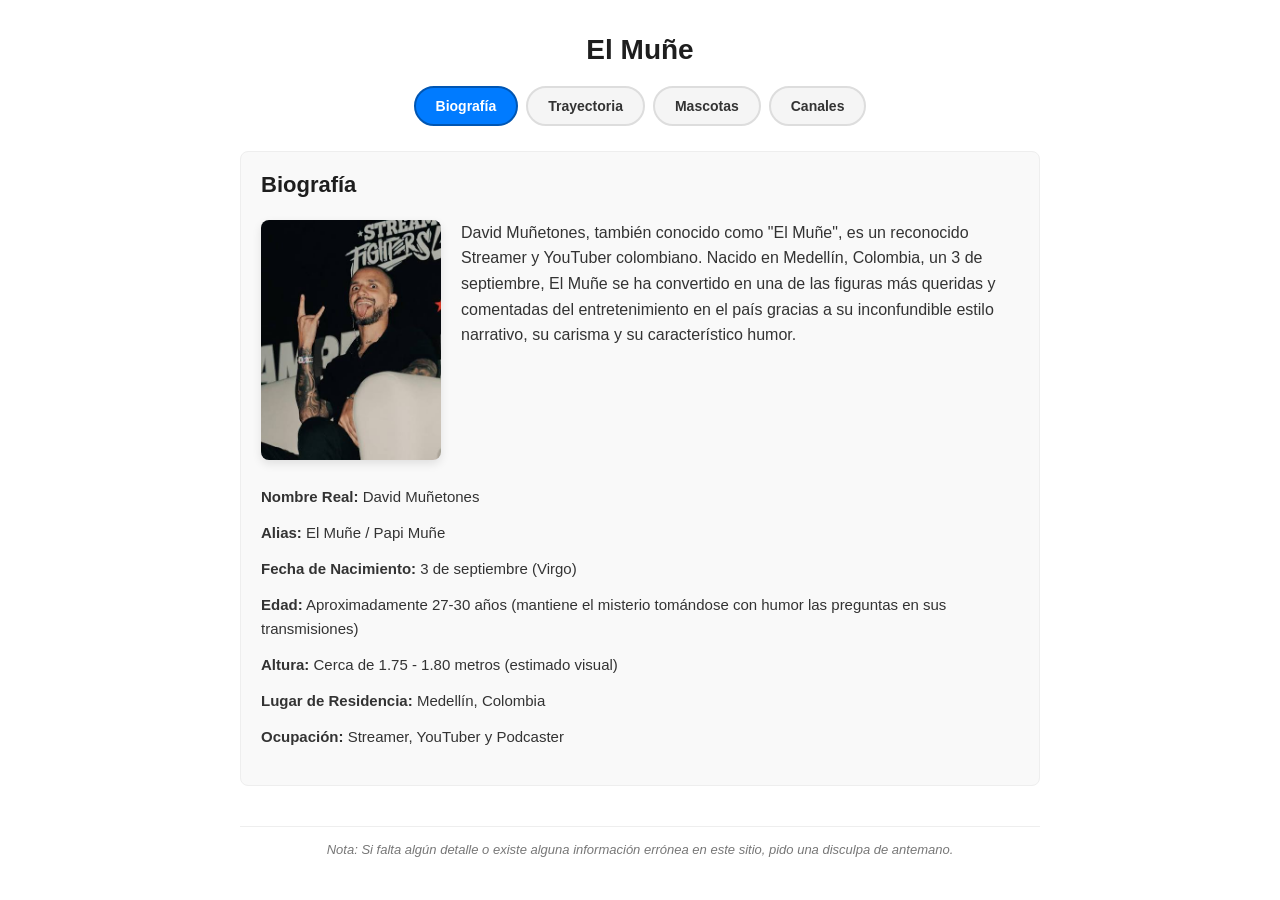
<file: index.html>
<!DOCTYPE html>
<html lang="es">
<head>
    <meta charset="UTF-8">
    <meta name="viewport" content="width=device-width, initial-scale=1.0">
    <title>El Muñe</title>
    <link rel="stylesheet" href="el_mune.css">
</head>
<body>

    <div class="tarjeta-pagina">
        <h1>El Muñe</h1>
        
        <input type="radio" id="tab-biografia" name="pestanas" checked>
        <input type="radio" id="tab-trayectoria" name="pestanas">
        <input type="radio" id="tab-mascotas" name="pestanas">
        <input type="radio" id="tab-canales" name="pestanas">

        <div class="contenedor-botones">
            <label for="tab-biografia" class="btn-categoria lbl-biografia">Biografía</label>
            <label for="tab-trayectoria" class="btn-categoria lbl-trayectoria">Trayectoria</label>
            <label for="tab-mascotas" class="btn-categoria lbl-mascotas">Mascotas</label>
            <label for="tab-canales" class="btn-categoria lbl-canales">Canales</label>
        </div>

        <div class="contenedor-texto">
            <div class="contenido Biografia">
                <h3>Biografía</h3>
                <div class="seccion-flexible">
                    <img src="elmun.png" alt="David Muñetones" class="imagen-lado">
                    <div>
                        <p>David Muñetones, también conocido como "El Muñe", es un reconocido Streamer y YouTuber colombiano. Nacido en Medellín, Colombia, un 3 de septiembre, El Muñe se ha convertido en una de las figuras más queridas y comentadas del entretenimiento en el país gracias a su inconfundible estilo narrativo, su carisma y su característico humor.</p>
                    </div>
                </div>
                
                <ul class="lista-datos">
                    <li><strong>Nombre Real:</strong> David Muñetones</li>
                    <li><strong>Alias:</strong> El Muñe / Papi Muñe</li>
                    <li><strong>Fecha de Nacimiento:</strong> 3 de septiembre (Virgo)</li>
                    <li><strong>Edad:</strong> Aproximadamente 27-30 años (mantiene el misterio tomándose con humor las preguntas en sus transmisiones)</li>
                    <li><strong>Altura:</strong> Cerca de 1.75 - 1.80 metros (estimado visual)</li>
                    <li><strong>Lugar de Residencia:</strong> Medellín, Colombia</li>
                    <li><strong>Ocupación:</strong> Streamer, YouTuber y Podcaster</li>
                </ul>
            </div>

            <div class="contenido trayectoria">
                <h3>Trayectoria Digital</h3>
                <div class="seccion-flexible">
                    <img src="trayectoria.png" alt="Trayectoria Digital" class="imagen-lado">
                    <div>
                        <h4>Inicios en YouTube (2019)</h4>
                        <p>David comenzó su camino en las plataformas digitales en marzo de 2019. En sus primeros años, experimentó con diferentes formatos de contenido que incluían vlogs, consejos de estilo, reseñas de comida y curiosidades. Su capacidad para conectar con el público paisa y contar historias cotidianas le permitió construir una audiencia sólida que hoy supera los 450,000 suscriptores en su canal <em>El Muñe</em> en YouTube.</p>
                        
                        <h4>El salto al Stream (Twitch y Kick)</h4>
                        <p>Con el auge de las transmisiones en vivo, "El Muñe" expandió su presencia a plataformas de streaming. Pasó por la época dorada del roleplay en videojuegos y el contenido de <em>Just Chatting</em> (Charlas). Actualmente, es Streamer Oficial de Kick, transmitiendo de forma constante en su canal <strong>Kick - @elmune</strong> donde reacciona a videos, interactúa con su chat y comparte debates en directo.</p>
                    </div>
                </div>
                
                <h4>El Éxito del "Anecdatario"</h4>
                <p>El verdadero sello de identidad de David es su sección llamada "Anecdatario". En este formato tipo podcast, relata con lujo de detalles e hilaridad historias de su pasado. Sus videos más icónicos y virales son aquellos donde narra sus vivencias prestando el servicio militar obligatorio en Colombia, explaining desde las dinámicas internas de los cuarteles hasta las anécdotas más absurdas que vivió con sus superiores y compañeros.</p>
            </div>

            <div class="contenido mascotas">
                <h3>Nuestras Mascotas</h3>
                <div class="perfil-mascota">
                    <h4>Luther (Martín Luther Cat)</h4>
                    <div class="seccion-flexible">
                        <img src="luther.png" alt="Martín Luther Cat" class="imagen-lado">
                        <div>
                            <p>Es el adorable gato negro de El Muñe. Este felino de pelaje completamente oscuro y ojos brillantes llegó a la vida del creador de contenido para ganarse tanto su cariño como el de sus seguidores.</p>
                            <p>Aunque es sumamente tierno, El Muñe ha compartido en sus redes que también es muy travieso, juguetón y mimoso, ya que constantemente lo interrumpe mientras trabaja o hace stream.</p>
                            <p><strong>El origen de su nombre:</strong> Su nombre es un divertido juego de palabras en honor al histórico líder activista estadounidense Martin Luther King Jr. (y al teólogo Martín Lutero), adaptándolo al mundo felino como un toque original y con mucha personalidad.</p>
                        </div>
                    </div>
                </div>
            </div>

            <div class="contenido canales">
                <h3>Canales y Redes Sociales</h3>
                <p>¡Sigue el contenido de El Muñe en todas sus plataformas oficiales!</p>
                <ul class="lista-canales">
                    <li><strong>YouTube (Canal Principal):</strong> <a href="https://youtube.com" target="_blank">El Muñe</a></li>
                    <li><strong>YouTube (Canal Secundario):</strong> <a href="https://youtube.comtones" target="_blank">El Muñetones</a></li>
                    <li><strong>Plataforma Kick (Directos):</strong> <a href="https://kick.com" target="_blank">Kick - @elmune</a></li>
                    <li><strong>TikTok:</strong> <a href="https://tiktok.com" target="_blank">@elmunetones</a></li>
                    <li><strong>Instagram:</strong> <a href="https://instagram.com" target="_blank">_elmune</a></li>
                </ul>
            </div>
        </div>

        <div class="nota-aclaracion">
            Nota: Si falta algún detalle o existe alguna información errónea en este sitio, pido una disculpa de antemano.
        </div>
    </div>

</body>
</html>
</file>
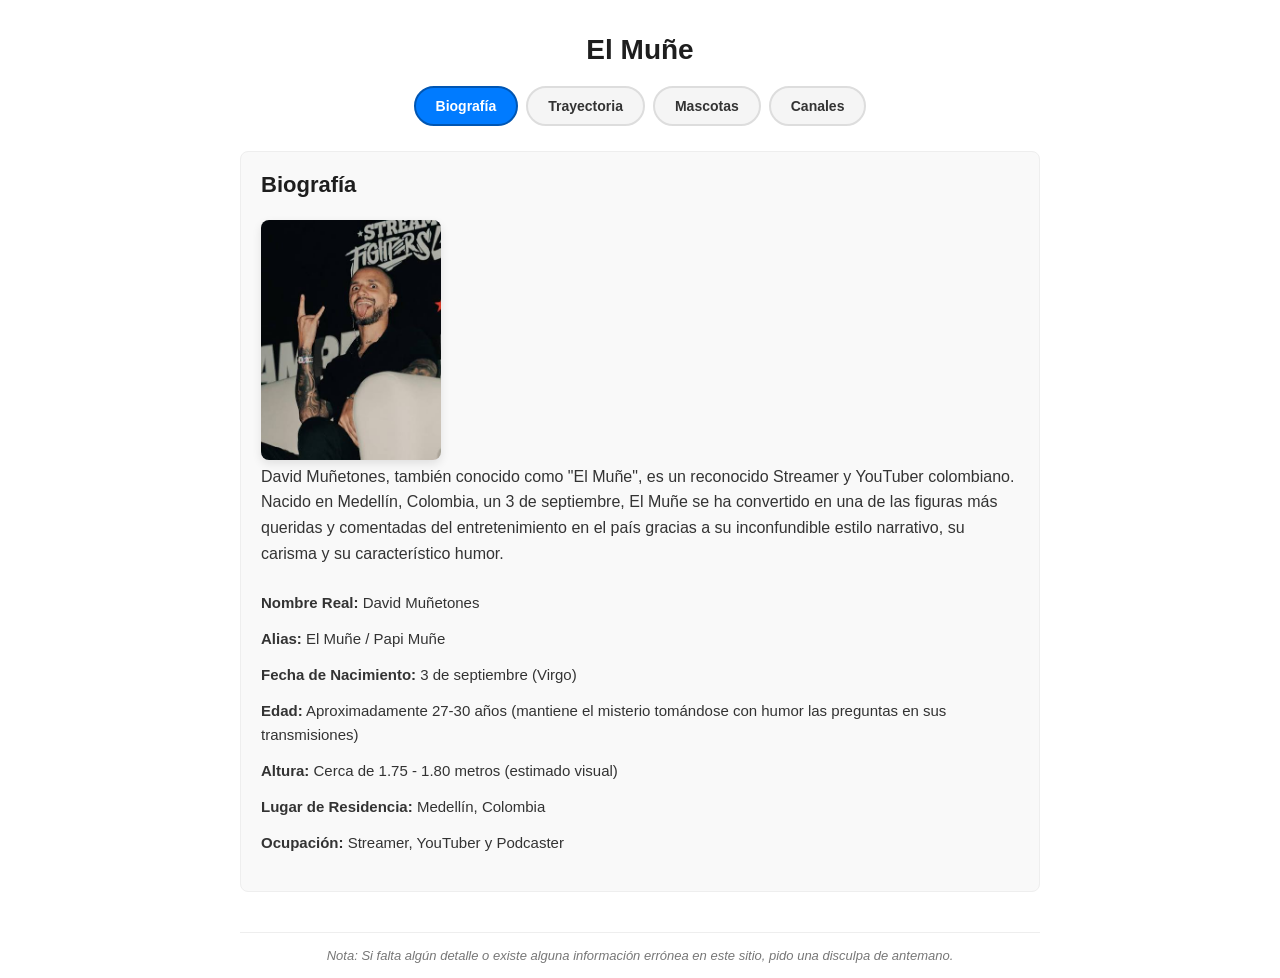
<file: el_mune.html>
<!DOCTYPE html>
<html lang="es">
<head>
    <meta charset="UTF-8">
    <title>El Muñe</title>
    <link rel="stylesheet" href="el_mune.css">
</head>
<body>

    <div class="tarjeta-pagina">
        <h1>El Muñe</h1>
        
        <input type="radio" id="tab-biografia" name="pestanas" checked>
        <input type="radio" id="tab-trayectoria" name="pestanas">
        <input type="radio" id="tab-mascotas" name="pestanas">
        <input type="radio" id="tab-canales" name="pestanas">

        <div class="contenedor-botones">
            <label for="tab-biografia" class="btn-categoria lbl-biografia">Biografía</label>
            <label for="tab-trayectoria" class="btn-categoria lbl-trayectoria">Trayectoria</label>
            <label for="tab-mascotas" class="btn-categoria lbl-mascotas">Mascotas</label>
            <label for="tab-canales" class="btn-categoria lbl-canales">Canales</label>
        </div>

        <div class="contenedor-texto">
            <div class="contenido Biografia">
                <h3>Biografía</h3>
                <img src="elmun.png" alt="David Muñetones" class="imagen-lado">
                <p>David Muñetones, también conocido como "El Muñe", es un reconocido Streamer y YouTuber colombiano. Nacido en Medellín, Colombia, un 3 de septiembre, El Muñe se ha convertido en una de las figuras más queridas y comentadas del entretenimiento en el país gracias a su inconfundible estilo narrativo, su carisma y su característico humor.</p>
                
                <ul class="lista-datos">
                    <li><strong>Nombre Real:</strong> David Muñetones</li>
                    <li><strong>Alias:</strong> El Muñe / Papi Muñe</li>
                    <li><strong>Fecha de Nacimiento:</strong> 3 de septiembre (Virgo)</li>
                    <li><strong>Edad:</strong> Aproximadamente 27-30 años (mantiene el misterio tomándose con humor las preguntas en sus transmisiones)</li>
                    <li><strong>Altura:</strong> Cerca de 1.75 - 1.80 metros (estimado visual)</li>
                    <li><strong>Lugar de Residencia:</strong> Medellín, Colombia</li>
                    <li><strong>Ocupación:</strong> Streamer, YouTuber y Podcaster</li>
                </ul>
            </div>

            <div class="contenido trayectoria">
                <h3>Trayectoria Digital</h3>
                <img src="trayectoria.png" alt="Trayectoria Digital" class="imagen-lado">
                
                <h4>Inicios en YouTube (2019)</h4>
                <p>David comenzó su camino en las plataformas digitales en marzo de 2019. En sus primeros años, experimentó con diferentes formatos de contenido que incluían vlogs, consejos de estilo, reseñas de comida y curiosidades. Su capacidad para conectar con el público paisa y contar historias cotidianas le permitió construir una audiencia sólida que hoy supera los 450,000 suscriptores en su canal <em>El Muñe</em> en YouTube.</p>
                
                <h4>El salto al Stream (Twitch y Kick)</h4>
                <p>Con el auge de las transmisiones en vivo, "El Muñe" expandió su presencia a plataformas de streaming. Pasó por la época dorada del roleplay en videojuegos y el contenido de <em>Just Chatting</em> (Charlas). Actualmente, es Streamer Oficial de Kick, transmitiendo de forma constante en su canal <strong>Kick - @elmune</strong> donde reacciona a videos, interactúa con su chat y comparte debates en directo.</p>
                
                <h4>El Éxito del "Anecdatario"</h4>
                <p>El verdadero sello de identidad de David es su sección llamada "Anecdatario". En este formato tipo podcast, relata con lujo de detalles e hilaridad historias de su pasado. Sus videos más icónicos y virales son aquellos donde narra sus vivencias prestando el servicio militar obligatorio en Colombia, explicando desde las dinámicas internas de los cuarteles hasta las anécdotas más absurdas que vivió con sus superiores y compañeros.</p>
            </div>

            <div class="contenido mascotas">
                <h3>Nuestras Mascotas</h3>
                
                <div class="perfil-mascota">
                    <h4>Luther (Martín Luther Cat)</h4>
                    <img src="luther.png" alt="Martín Luther Cat" class="imagen-lado">
                    <p>Es el adorable gato negro de El Muñe. Este felino de pelaje completamente oscuro y ojos brillantes llegó a la vida del creador de contenido para ganarse tanto su cariño como el de sus seguidores.</p>
                    
                    <p>Aunque es sumamente tierno, El Muñe ha compartido en sus redes que también es muy travieso, juguetón y mimoso, ya que constantemente lo interrumpe mientras trabaja o hace stream.</p>
                    
                    <p><strong>El origen de su nombre:</strong> Su nombre es un divertido juego de palabras en honor al histórico líder activista estadounidense Martin Luther King Jr. (y al teólogo Martín Lutero), adaptándolo al mundo felino como un toque original y con mucha personalidad.</p>
                </div>
            </div>

            <div class="contenido canales">
                <h3>Canales y Redes Sociales</h3>
                <p>¡Sigue el contenido de El Muñe en todas sus plataformas oficiales!</p>
                
                <ul class="lista-canales">
                    <li><strong>YouTube (Canal Principal):</strong> <a href="https://youtube.com" target="_blank">El Muñe</a></li>
                    <li><strong>YouTube (Canal Secundario):</strong> <a href="https://youtube.comtones" target="_blank">El Muñetones</a></li>
                    <li><strong>Plataforma Kick (Directos):</strong> <a href="https://kick.com" target="_blank">Kick - @elmune</a></li>
                    <li><strong>TikTok:</strong> <a href="https://tiktok.com" target="_blank">@elmunetones</a></li>
                    <li><strong>Instagram:</strong> <a href="https://instagram.com" target="_blank">_elmune</a></li>
                </ul>
            </div>
        </div>

        <div class="nota-aclaracion">
            Nota: Si falta algún detalle o existe alguna información errónea en este sitio, pido una disculpa de antemano.
        </div>
    </div>

</body>
</html>
</file>
<file: el_mune.css>
body {
    background-color: #ffffff;
    margin: 0;
    padding: 15px;
    font-family: Arial, sans-serif;
    box-sizing: border-box;
}

*, *:before, *:after {
    box-sizing: inherit;
}

.tarjeta-pagina {
    width: 100%;
    max-width: 800px;
    margin: 0 auto;
}

h1 {
    text-align: center;
    color: #1e1e1e;
    margin-bottom: 20px;
    font-size: 28px;
}

input[type="radio"] {
    display: none;
}

.contenedor-botones {
    display: flex;
    justify-content: center;
    gap: 8px;
    margin-bottom: 25px;
    flex-wrap: wrap;
}

.btn-categoria {
    background-color: #f5f5f5;
    color: #333;
    border: 2px solid #ddd;
    padding: 10px 14px;
    font-size: 14px;
    font-weight: bold;
    border-radius: 25px;
    cursor: pointer;
    transition: all 0.3s ease;
    user-select: none;
    flex-grow: 1;
    text-align: center;
}

@media (min-width: 600px) {
    .btn-categoria {
        flex-grow: 0;
        padding: 10px 20px;
    }
}

.btn-categoria:hover {
    background-color: #007BFF;
    color: white;
    border-color: #0056b3;
}

.contenedor-texto {
    margin-top: 20px;
    padding: 20px;
    border-radius: 8px;
    background-color: #f9f9f9;
    text-align: left;
    border: 1px solid #eee;
    width: 100%;
}

.seccion-flexible {
    display: flex;
    flex-direction: column;
    align-items: center;
    gap: 20px;
    width: 100%;
}

.imagen-lado {
    width: 100%;
    max-width: 180px;
    height: auto;
    border-radius: 8px;
    box-shadow: 0 4px 10px rgba(0,0,0,0.1);
}

@media (min-width: 650px) {
    .seccion-flexible {
        flex-direction: row; 
        align-items: flex-start;
    }
}

.contenedor-texto p {
    line-height: 1.6;
    margin: 0 0 15px 0;
    color: #333;
    font-size: 16px;
}

.contenedor-texto h3 {
    color: #1e1e1e;
    margin-top: 0;
    font-size: 22px;
}

.contenedor-texto h4 {
    margin-top: 0;
    margin-bottom: 10px;
    color: #333;
    font-size: 18px;
}

.lista-datos, .lista-canales {
    list-style-type: none;
    padding: 0;
    margin-top: 25px;
    width: 100%;
}

.lista-datos li, .lista-canales li {
    margin-bottom: 12px;
    line-height: 1.6;
    color: #333;
    font-size: 15px;
}

.lista-canales a {
    color: #007BFF;
    text-decoration: underline;
    font-weight: bold;
}

.lista-canales a:hover {
    color: #0056b3;
}

.contenido {
    display: none;
}

.nota-aclaracion {
    margin-top: 40px;
    font-size: 13px;
    color: #777;
    text-align: center;
    font-style: italic;
    border-top: 1px solid #eee;
    padding-top: 15px;
}

#tab-biografia:checked ~ .contenedor-texto .Biografia,
#tab-trayectoria:checked ~ .contenedor-texto .trayectoria,
#tab-mascotas:checked ~ .contenedor-texto .mascotas,
#tab-canales:checked ~ .contenedor-texto .canales {
    display: block;
}

#tab-biografia:checked ~ .contenedor-botones .lbl-biografia,
#tab-trayectoria:checked ~ .contenedor-botones .lbl-trayectoria,
#tab-mascotas:checked ~ .contenedor-botones .lbl-mascotas,
#tab-canales:checked ~ .contenedor-botones .lbl-canales {
    background-color: #007BFF;
    color: white;
    border-color: #0056b3;
}
</file>
